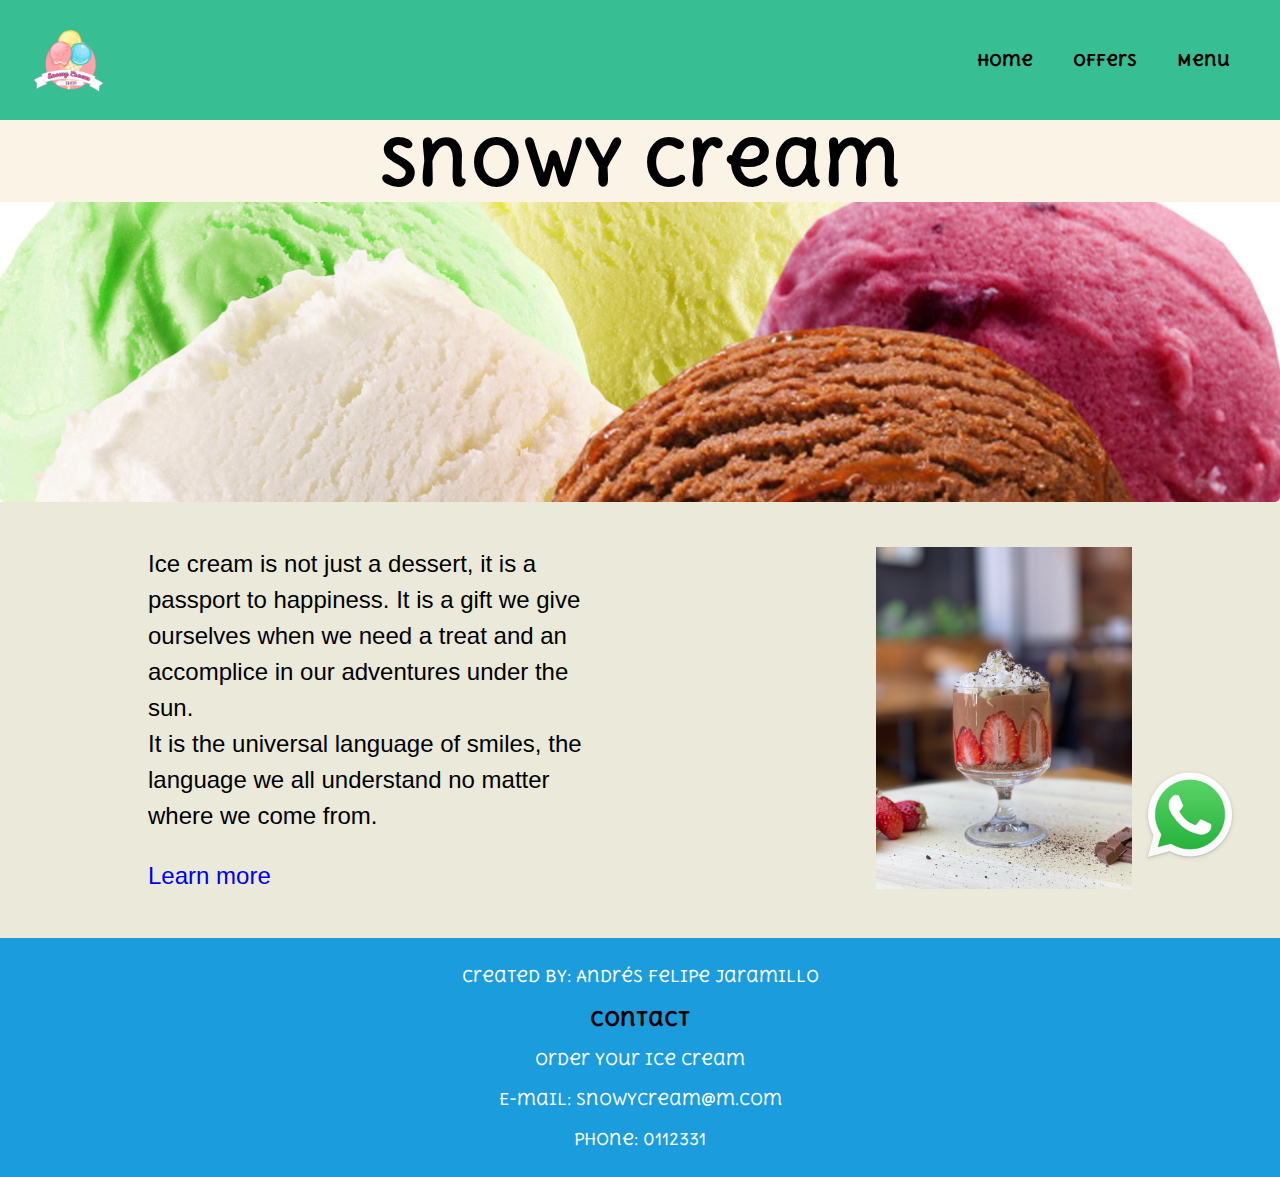
<file: index.html>
<!DOCTYPE html>
<html lang="es">
<head>
    <meta charset="UTF-8">
    <meta name="viewport" content="width=device-width, initial-scale=1.0">
    <link rel="preconnect" href="https://fonts.googleapis.com">
    <link rel="preconnect" href="https://fonts.gstatic.com" crossorigin>
    <link href="https://fonts.googleapis.com/css2?family=Delius+Unicase&display=swap" rel="stylesheet">
    <link rel="stylesheet" href="styles.css">
    <link rel="shortcut icon" href="icon.png">
    <title>Ice Cream</title>
</head>
<body>
    <header>
        <div class="logo">
            <img src="/png/logo.png" alt="Logo">
        </div>
        <nav class="aa">
            <ul>
                <li><a href="index.html">Home</a></li>
                <li><a href="aboutUs.html">Offers</a></li>
                <li><a href="contact.html">Menu</a></li>
            </ul>
        </nav>
    </header>
    <section class="hola">
        <h1>Snowy Cream</h1>
    </section>
    <div class="whatsapp-button">
        <a href="https://api.whatsapp.com/send?phone=1234567890" target="_blank">
        <img class="wpp" src="/png/wpp.png" alt="Whatsapp"> 
        </a>
    </div>
    <main>
        <div class="banner">
            <img src="/png/banner_helados.jpg" alt="Banner">
        </div>
        
        <div class="content">
            <div class="text">
                <p>Ice cream is not just a dessert, it is a passport to happiness. It is a gift we give ourselves when we need a treat and an accomplice in our adventures under the sun.
                  <br>  It is the universal language of smiles, the language we all understand no matter where we come from.</p>
                  <p><a href="information.html">Learn more</a></p>
            </div>
            <div class="image">
                <img src="/png/strawberry.jpg" alt="Imagen 1">
            </div>
        </div>
    </main>
    
    <footer>
        <p>Created by: Andrés Felipe Jaramillo</p>
        <div class="contact-info">
            <h2>Contact</h2>
            <p>Order your ice cream</p>
            <p>E-mail: <a href="mailto:snowycream@m.com">snowycream@m.com</a></p>
            <p>Phone: 0112331</p>
        </div>
    </footer>
</body>
</html>
</file>
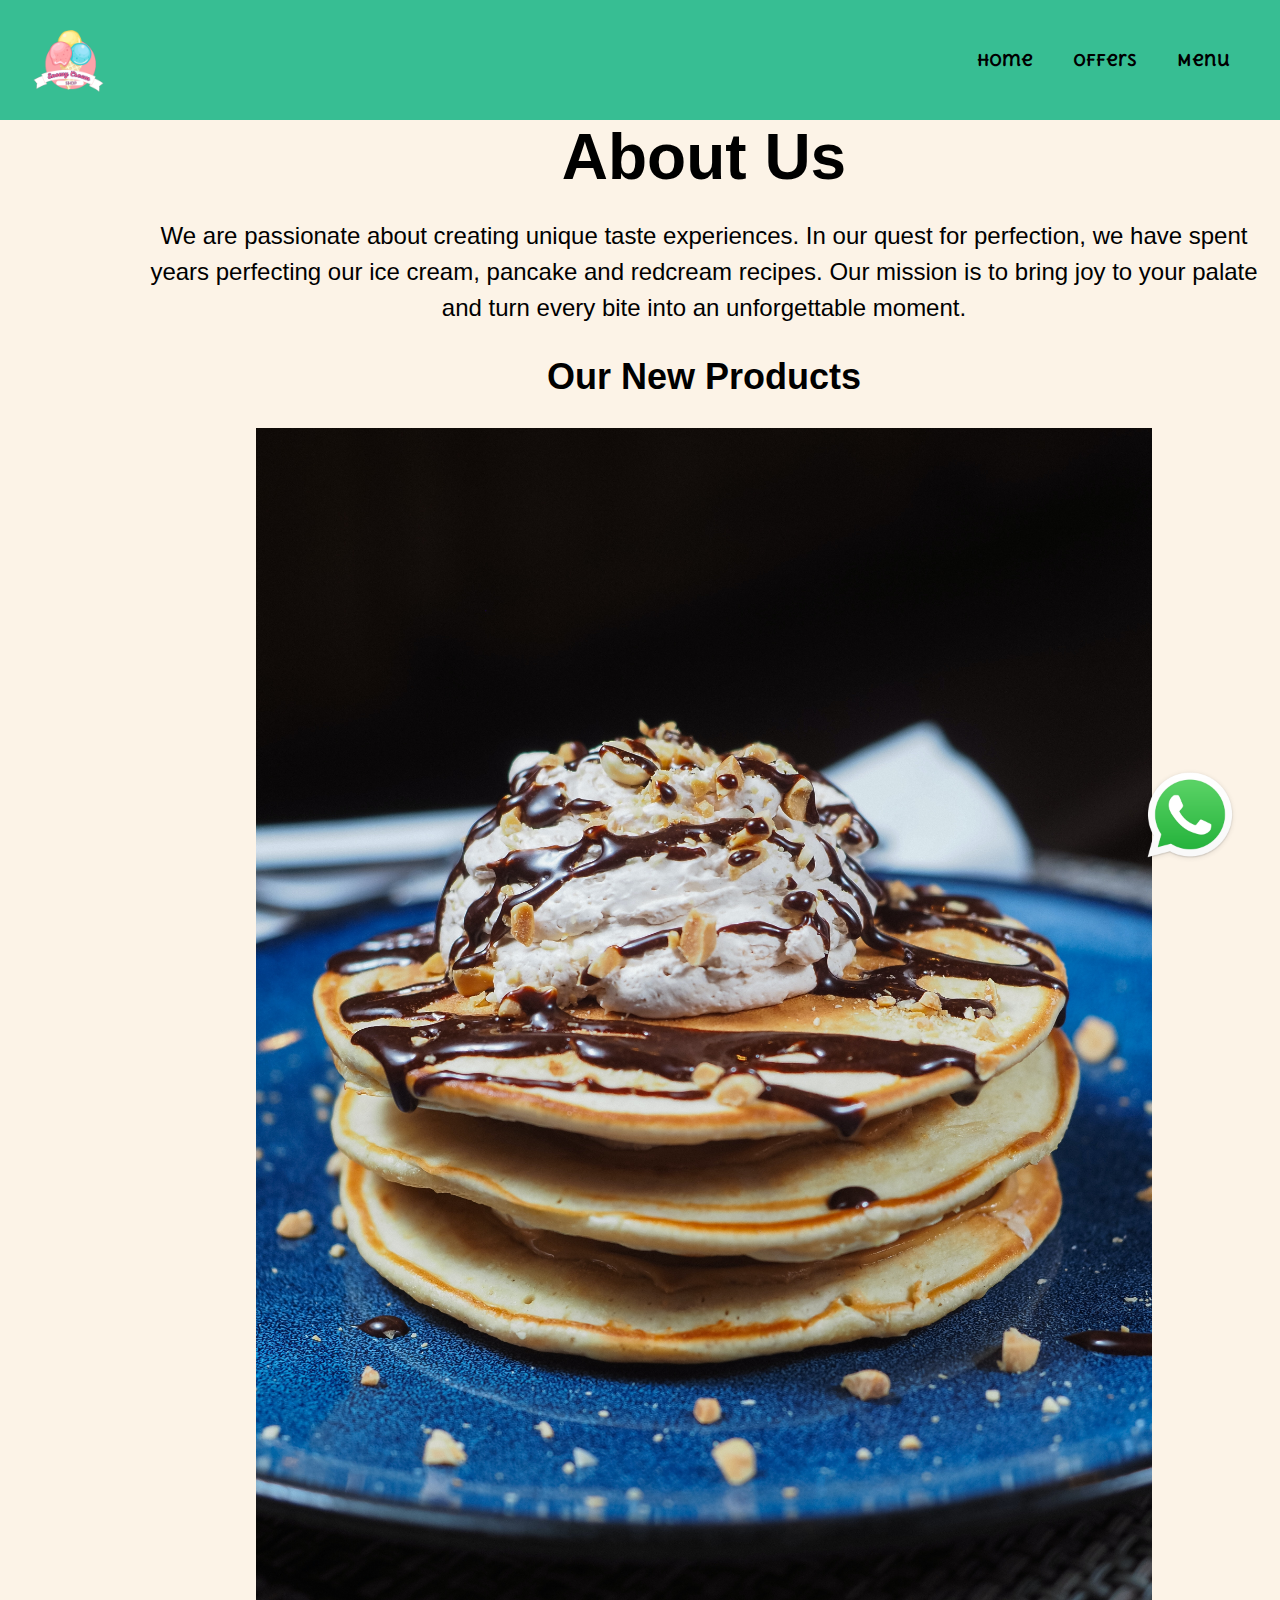
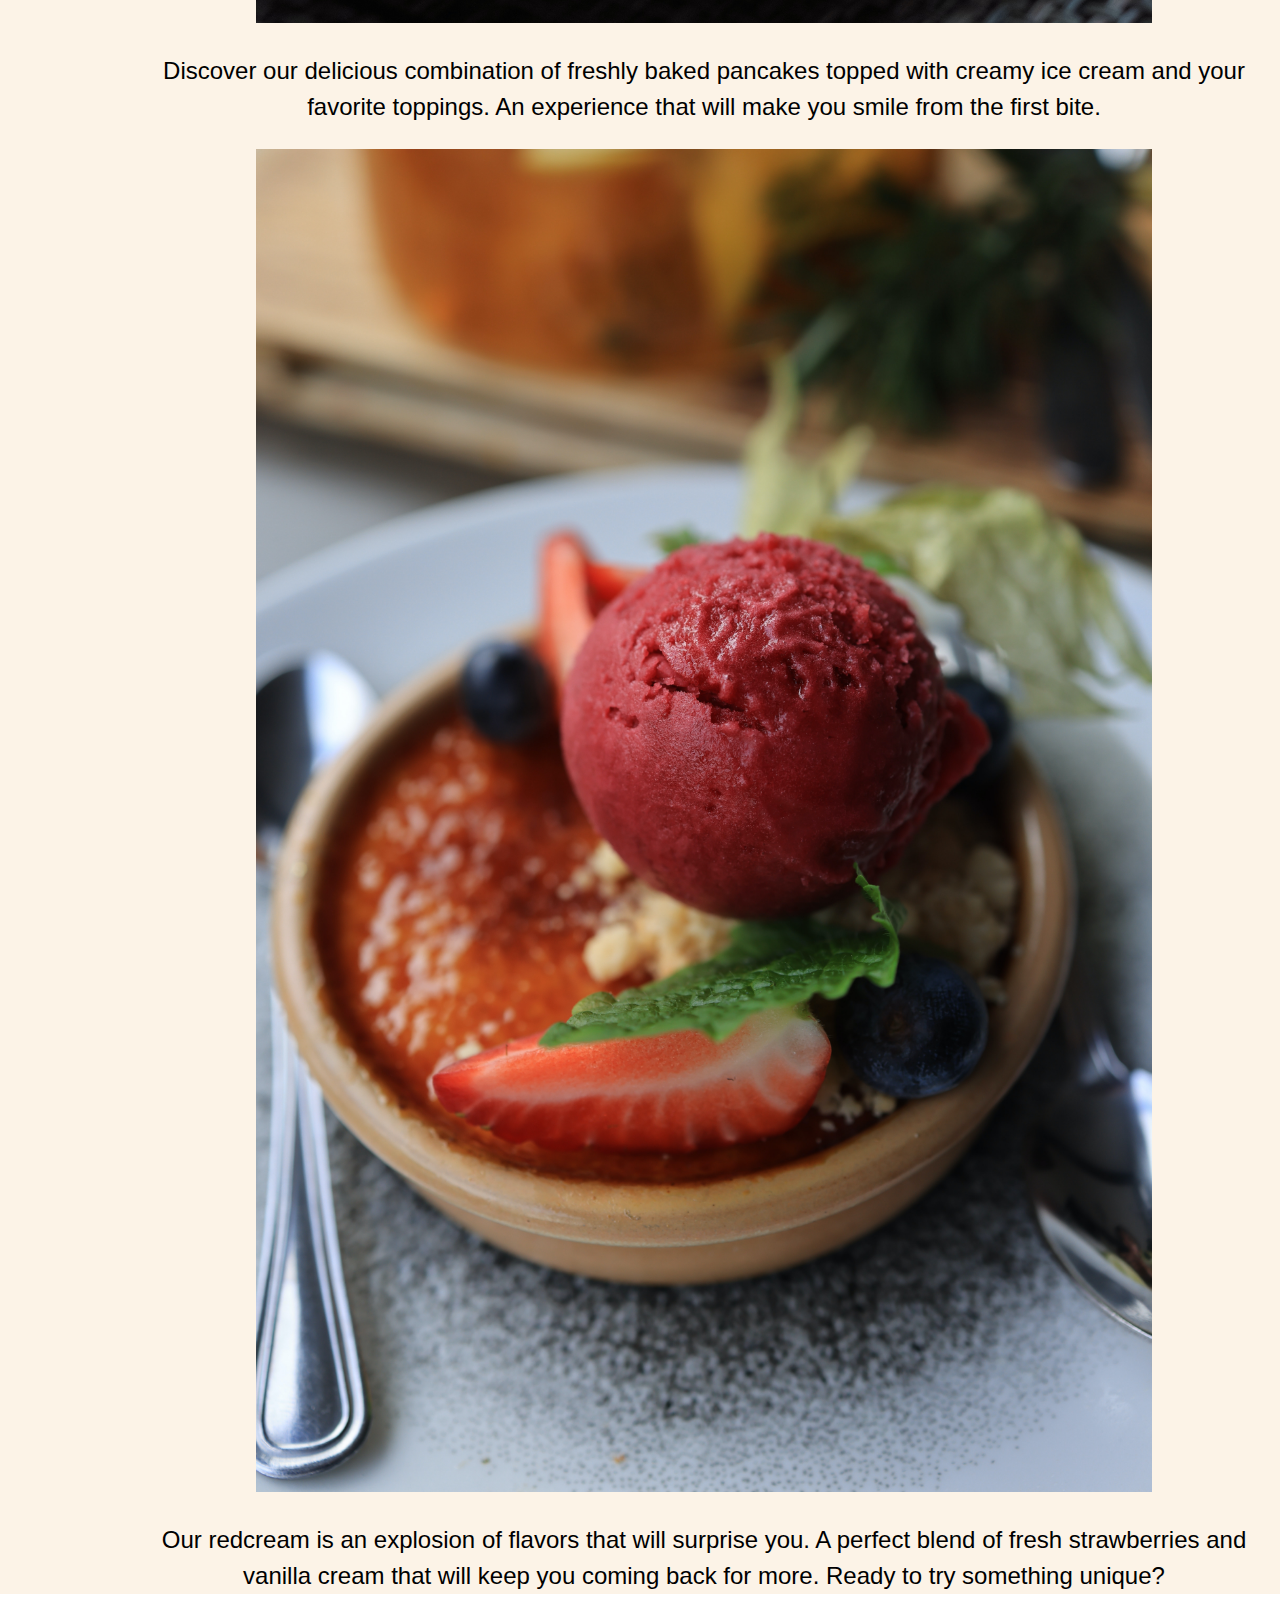
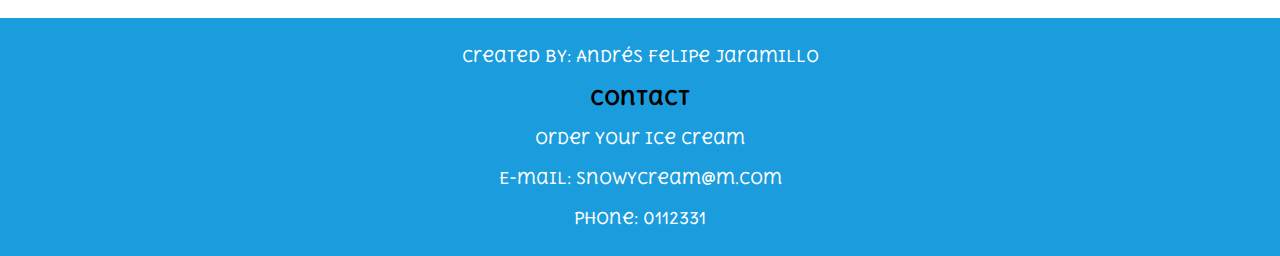
<file: aboutUs.html>
<!DOCTYPE html>
<html lang="es">
<head>
    <meta charset="UTF-8">
    <meta name="viewport" content="width=device-width, initial-scale=1.0">
    <link rel="preconnect" href="https://fonts.googleapis.com">
    <link rel="preconnect" href="https://fonts.gstatic.com" crossorigin>
    <link href="https://fonts.googleapis.com/css2?family=Delius+Unicase&display=swap" rel="stylesheet">
    <link rel="stylesheet" href="styles.css">
    <link rel="shortcut icon" href="icon.png">
    <title>Ice Cream</title>
</head>
<body>
    <header>
        <div class="logo">
            <img src="/png/logo.png" alt="Logo">
        </div>
        <nav>
            <ul>
                <li><a href="index.html">Home</a></li>
                <li><a href="about.html">Offers</a></li>
                <li><a href="contact.html">Menu</a></li>
            </ul>
        </nav>
    </header>
    <div class="whatsapp-button">
        <a href="https://api.whatsapp.com/send?phone=1234567890" target="_blank">
        <img class="wpp" src="/png/wpp.png" alt="Whatsapp"> 
        </a>
    </div>
    
    <main class="about">
        <section class="about-us">
            <h1>About Us</h1>
            <p>We are passionate about creating unique taste experiences. In our quest for perfection, we have spent years perfecting our ice cream, pancake and redcream recipes. Our mission is to bring joy to your palate and turn every bite into an unforgettable moment.</p>
        </section>
        
        <section class="new-products">
            <h2>Our New Products</h2>
            
            <div class="product">
                <img class="pan" src="/png/pancakes-ice.jpg" alt="Pancake con Helado">
                <p>Discover our delicious combination of freshly baked pancakes topped with creamy ice cream and your favorite toppings. An experience that will make you smile from the first bite.</p>
            </div>
            
            <div class="product">
                <img class="pan" src="/png/redcream.jpg" alt="Redcream">
                <p>Our redcream is an explosion of flavors that will surprise you. A perfect blend of fresh strawberries and vanilla cream that will keep you coming back for more. Ready to try something unique?</p>
            </div>
        </section> 
    </main>
    <footer>
        <p>Created by: Andrés Felipe Jaramillo</p>
        <div class="contact-info">
            <h2>Contact</h2>
            <p>Order your ice cream</p>
            <p>E-mail: <a href="mailto:snowycream@m.com">snowycream@m.com</a></p>
            <p>Phone: 0112331</p>
        </div>
    </footer>
</body>
</html>
</file>
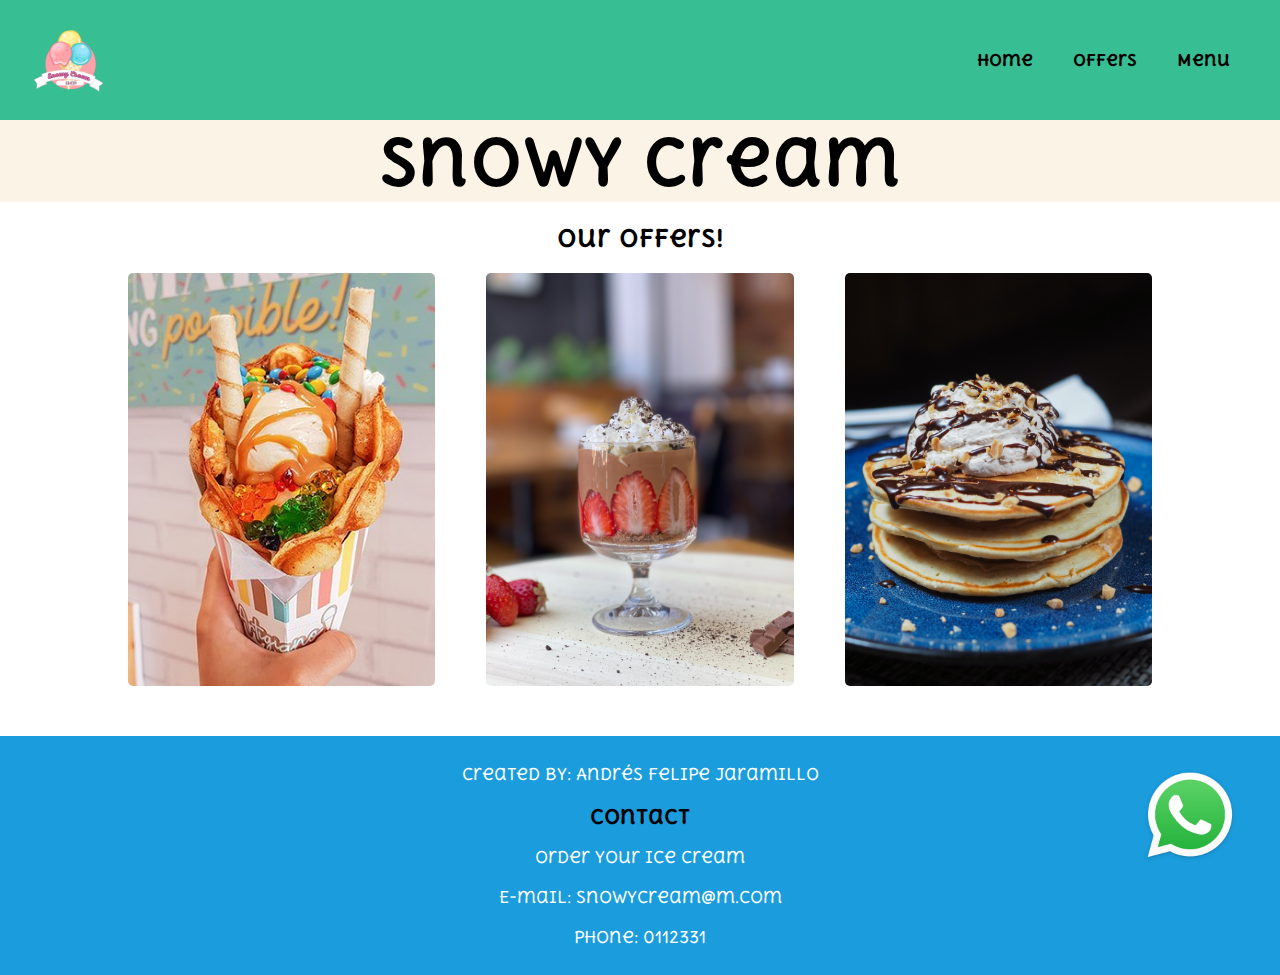
<file: benefitsTips.html>
<!DOCTYPE html>
<html lang="es">
<head>
    <meta charset="UTF-8">
    <meta name="viewport" content="width=device-width, initial-scale=1.0">
    <link rel="preconnect" href="https://fonts.googleapis.com">
    <link rel="preconnect" href="https://fonts.gstatic.com" crossorigin>
    <link href="https://fonts.googleapis.com/css2?family=Delius+Unicase&display=swap" rel="stylesheet">
    <link rel="stylesheet" href="styles.css">
    <link rel="shortcut icon" href="icon.png">
    <title>Ice Cream</title>
</head>
<body>
    <header>
        <div class="logo">
            <img src="/png/logo.png" alt="Logo">
        </div>
        <nav>
            <ul>
                <li><a href="index.html">Home</a></li>
                <li><a href="about.html">Offers</a></li>
                <li><a href="contact.html">Menu</a></li>
            </ul>
        </nav>
    </header>
    <section class="hola">
        <h1>Snowy Cream</h1>
    </section>
    <div class="whatsapp-button">
        <a href="https://api.whatsapp.com/send?phone=1234567890" target="_blank">
        <img class="wpp" src="/png/wpp.png" alt="Whatsapp"> 
        </a>
    </div>
    <h2>Our Offers!</h2>
    <main class="main1">
        <div class="image-container">
            <img src="/png/aa1.jpg" alt="Image 1">
        </div>
        <div class="image-container">
            <img src="/png/strawberry.jpg" alt="Image 2">
        </div>
        <div class="image-container">
            <img src="/png/pancakes-ice.jpg" alt="Image 3">
        </div>
    </main>
    <footer class="footer">
        <p>Created by: Andrés Felipe Jaramillo</p>
        <div class="contact-info">
            <h2>Contact</h2>
            <p>Order your ice cream</p>
            <p>E-mail: <a href="mailto:snowycream@m.com">snowycream@m.com</a></p>
            <p>Phone: 0112331</p>
        </div>
    </footer>
</body>
</html>
</file>
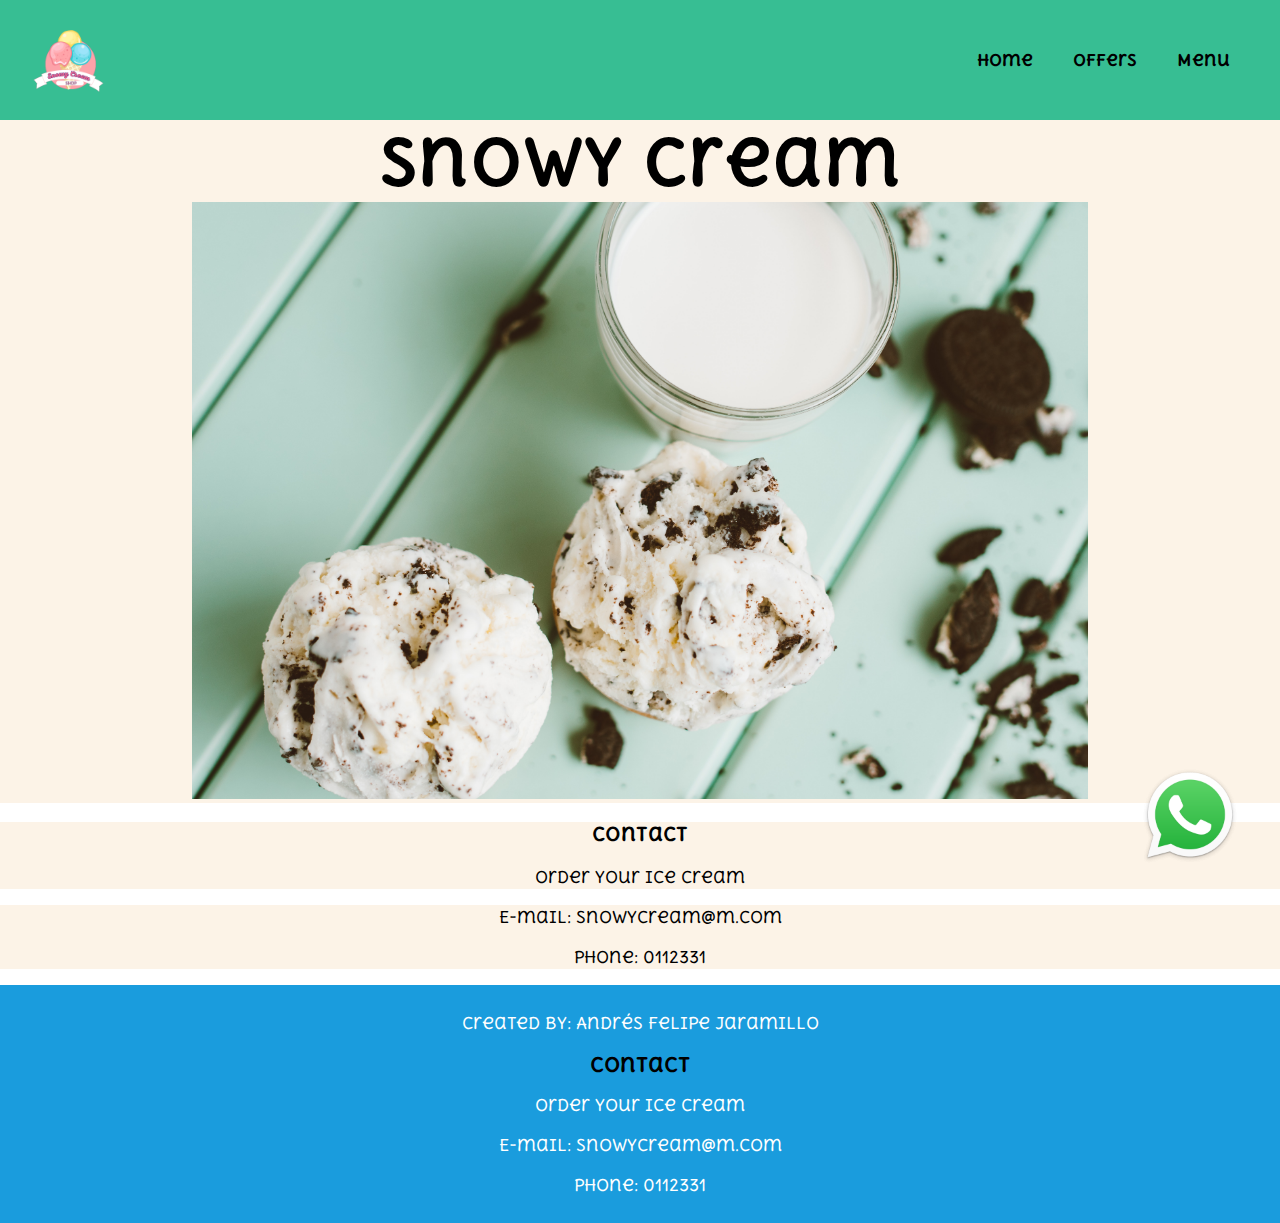
<file: contact.html>
<!DOCTYPE html>
<html lang="es">
<head>
    <meta charset="UTF-8">
    <meta name="viewport" content="width=device-width, initial-scale=1.0">
    <link rel="preconnect" href="https://fonts.googleapis.com">
    <link rel="preconnect" href="https://fonts.gstatic.com" crossorigin>
    <link href="https://fonts.googleapis.com/css2?family=Delius+Unicase&display=swap" rel="stylesheet">
    <link rel="stylesheet" href="styles.css">
    <link rel="shortcut icon" href="icon.png">
    <title>Ice Cream</title>
</head>
<body>
    <header>
        <div class="logo">
            <img src="/png/logo.png" alt="Logo">
        </div>
        <nav>
            <ul>
                <li><a href="index.html">Home</a></li>
                <li><a href="about.html">Offers</a></li>
                <li><a href="contact.html">Menu</a></li>
            </ul>
        </nav>
    </header>
    <section class="hola">
        <h1>Snowy Cream</h1>
    </section>
    <div class="whatsapp-button">
        <a href="https://api.whatsapp.com/send?phone=1234567890" target="_blank">
        <img class="wpp" src="/png/wpp.png" alt="Whatsapp"> 
        </a>
    </div>
    <div class="whatsapp-button">
        <a href="https://api.whatsapp.com/send?phone=1234567890" target="_blank">
        <img class="wpp" src="/png/wpp.png" alt="Whatsapp"> 
        </a>
    </div>
    <div class="contact-image">
        <img class="pan" src="/png/two-icecream.jpg" alt="Contact Image">
    </div>

    <section class="contact-info">
        <div class="contact-detail">
            <div class="con">
                <h3>Contact</h3>
                <p>Order your ice cream</p>
            </div>
            <div class="con">
                <p>E-mail: snowycream@m.com</p>
                <p>Phone: 0112331</p>
            </div>
        </div>
    </section>
    <footer>
        <p>Created by: Andrés Felipe Jaramillo</p>
        <div class="contact-info">
            <h2>Contact</h2>
            <p>Order your ice cream</p>
            <p>E-mail: <a href="mailto:snowycream@m.com">snowycream@m.com</a></p>
            <p>Phone: 0112331</p>
        </div>
    </footer>
</body>
</html>
</file>
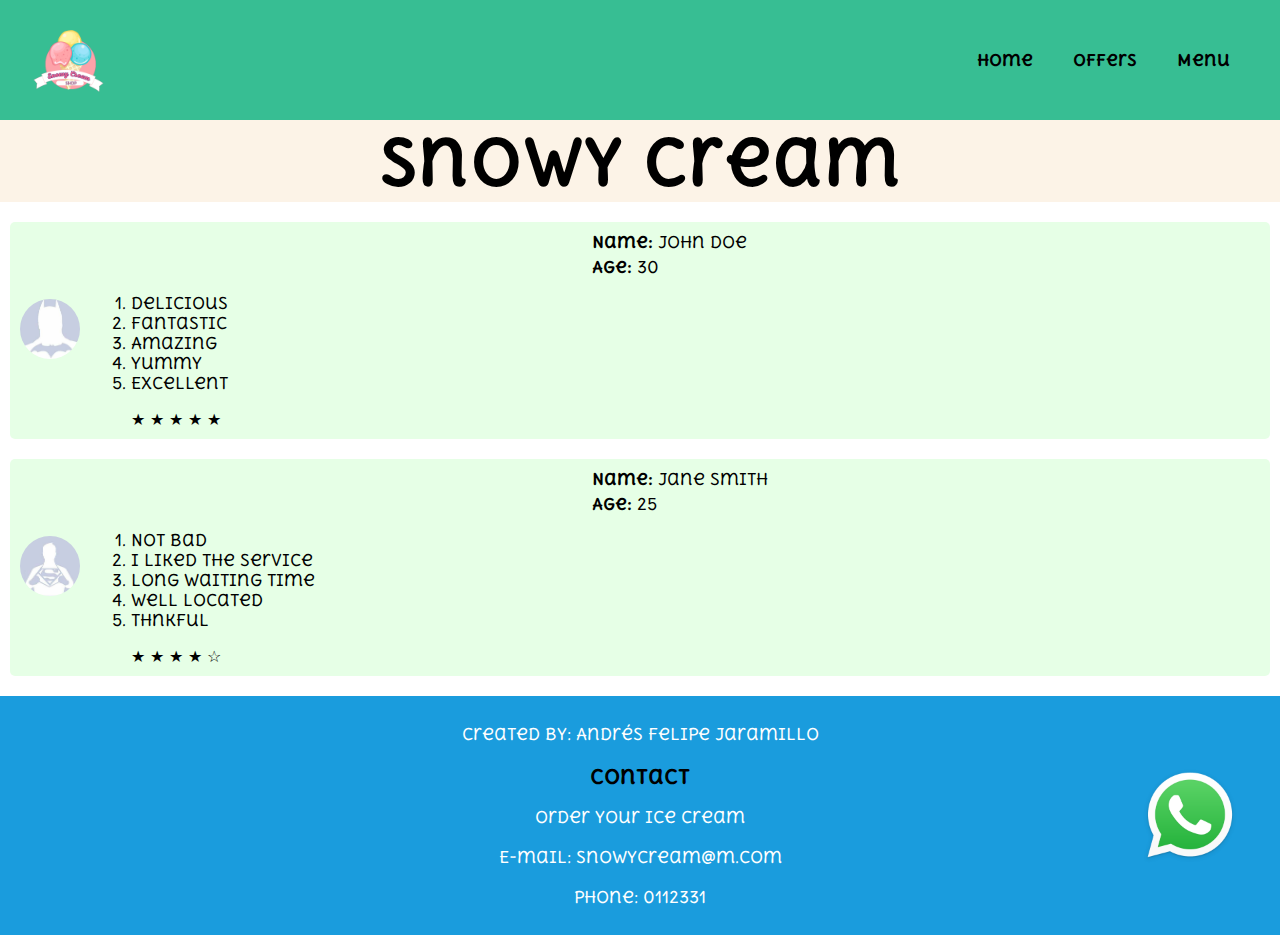
<file: information.html>
<!DOCTYPE html>
<html lang="es">
<head>
    <meta charset="UTF-8">
    <meta name="viewport" content="width=device-width, initial-scale=1.0">
    <link rel="preconnect" href="https://fonts.googleapis.com">
    <link rel="preconnect" href="https://fonts.gstatic.com" crossorigin>
    <link href="https://fonts.googleapis.com/css2?family=Delius+Unicase&display=swap" rel="stylesheet">
    <link rel="stylesheet" href="styles.css">
    <link rel="shortcut icon" href="icon.png">
    <title>Ice Cream</title>
</head>
<body>
    <header>
        <div class="logo">
            <img src="/png/logo.png" alt="Logo">
        </div>
        <nav>
            <ul>
                <li><a href="index.html">Home</a></li>
                <li><a href="about.html">Offers</a></li>
                <li><a href="contact.html">Menu</a></li>
            </ul>
        </nav>
    </header>
    <div class="whatsapp-button">
        <a href="https://api.whatsapp.com/send?phone=1234567890" target="_blank">
        <img class="wpp" src="/png/wpp.png" alt="Whatsapp"> 
        </a>
    </div>
    <section class="hola">
        <h1>Snowy Cream</h1>
    </section>
    <main class="main2">
    <div class="rating">
        <div class="user-profile">
            <img src="/png/bat.png" alt="">
        </div>
        <div class="user-info">
            <ul>
                <li><strong>Name:</strong> John Doe</li>
                <li><strong>Age:</strong> 30</li>
            </ul>
            <ol class="positive-words">
                <li>Delicious</li>
                <li>Fantastic</li>
                <li>Amazing</li>
                <li>Yummy</li>
                <li>Excellent</li>
            </ol>
            <section class="words">&#9733; &#9733; &#9733; &#9733; &#9733;</section>
        </div>
        
        <div class="rating-stars">
           
        </div>
    </div>

    <div class="rating">
        <div class="user-profile">
            <img src="/png/sup.png" alt="user profile">
        </div>
        <div class="user-info">
            <ul>
                <li><strong>Name:</strong> Jane Smith</li>
                <li><strong>Age:</strong> 25</li>
            </ul>
            <ol class="words">
                <li>Not bad</li>
                <li>I liked the service</li>
                <li>Long waiting time</li>
                <li>Well located</li>
                <li>Thnkful</li>
                
            </ol>
            <section class="words">&#9733; &#9733; &#9733; &#9733; &#9734;</section>
        </div>

    </div>
    </main>
    <footer>
        <p>Created by: Andrés Felipe Jaramillo</p>
        <div class="contact-info">
            <h2>Contact</h2>
            <p>Order your ice cream</p>
            <p>E-mail: <a href="mailto:snowycream@m.com">snowycream@m.com</a></p>
            <p>Phone: 0112331</p>
        </div>
    </footer>
</body>
</html>
</file>
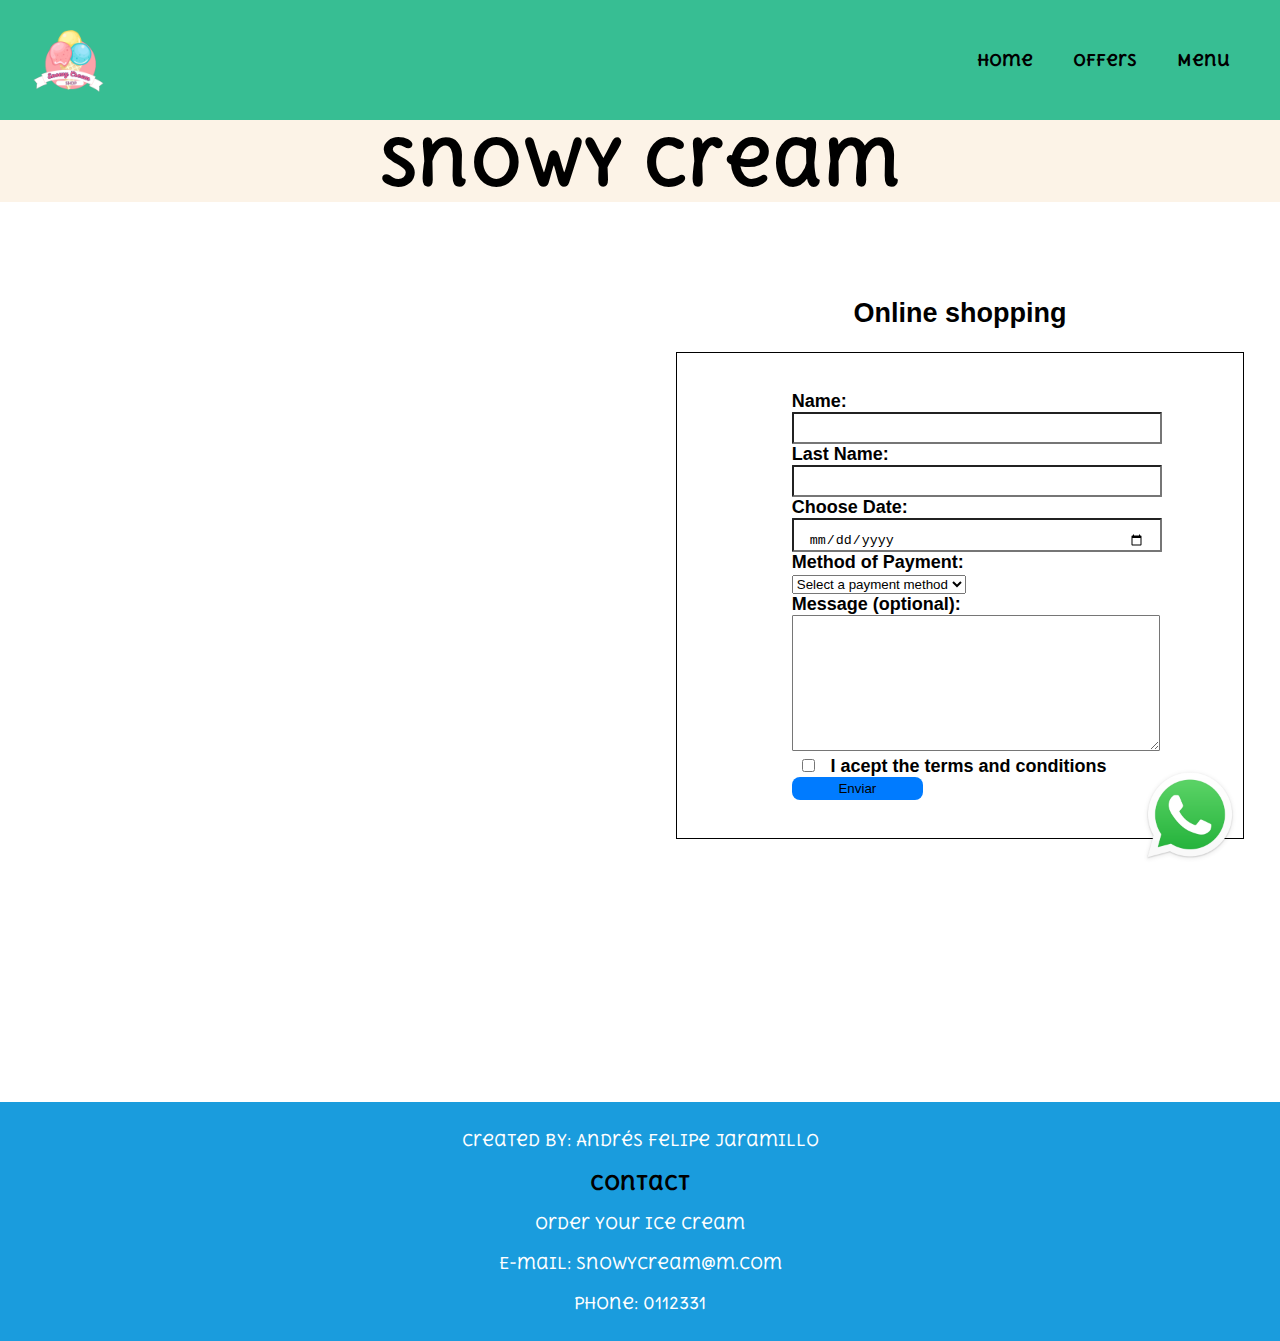
<file: raffle.html>
<!DOCTYPE html>
<html lang="es">
<head>
    <meta charset="UTF-8">
    <meta name="viewport" content="width=device-width, initial-scale=1.0">
    <link rel="preconnect" href="https://fonts.googleapis.com">
    <link rel="preconnect" href="https://fonts.gstatic.com" crossorigin>
    <link href="https://fonts.googleapis.com/css2?family=Delius+Unicase&display=swap" rel="stylesheet">
    <link rel="stylesheet" href="styles.css">
    <link rel="shortcut icon" href="icon.png">
    <title>Ice Cream</title>
</head>
<body>
    <header>
        <div class="logo">
            <img src="/png/logo.png" alt="Logo">
        </div>
        <nav>
            <ul>
                <li><a href="index.html">Home</a></li>
                <li><a href="about.html">Offers</a></li>
                <li><a href="contact.html">Menu</a></li>
            </ul>
        </nav>
    </header>
    <div class="hola">
        <h1>Snowy Cream</h1>
    </div>
    <div class="whatsapp-button">
        <a href="https://api.whatsapp.com/send?phone=1234567890" target="_blank">
        <img class="wpp" src="/png/wpp.png" alt="Whatsapp"> 
        </a>
    </div>

    <div class="contenedor">
        <div class="subcontenedor">
            <iframe src="https://www.google.com/maps/embed?pb=!1m18!1m12!1m3!1d109169.94900482534!2d-118.48903093586193!3d34.01351011251913!2m3!1f0!2f0!3f0!3m2!1i1024!2i768!4f13.1!3m3!1m2!1s0x80c2bb8939a908b1%3A0x7409fe2ff84261ed!2sSnowy%20Cream!5e0!3m2!1ses-419!2sco!4v1698107246364!5m2!1ses-419!2sco" width="600" height="450" style="border:0;" allowfullscreen="" loading="lazy" referrerpolicy="no-referrer-when-downgrade"></iframe>
        </div>
        <div class="subcontenedor" id="dos">
            <h2>Online shopping</h2>
        <form>
            <label for="nombre">Name:</label> <br>
            <input type="text" id="nombre" name="nombre" required>
            <br>
            <label for="apellido">Last Name:</label> <br>
            <input type="text" id="apellido" name="apellido" required>
            <br>
            <label for="fecha">Choose Date:</label> <br>
            <input type="date" id="fecha" name="fecha" required>
            <br>
            <label for="metodo-pago">Method of Payment:</label>
            <br>
            <select id="metodo-pago" name="metodo-pago" required>
                <option value="" disabled selected>Select a payment method</option>
                <option value="cash">Cash</option>
                <option value="credit-card">Credit Card</option>
                <option value="debit-card">Debit Card</option>
            </select>            
            <br>
            <label for="sugerencias">Message (optional):</label> <br>
            <textarea id="sugerencias" name="sugerencias" rows="8" required></textarea>
            <input class="checkbox" type="checkbox" id="terminos" name="terminos" required>
            <label for="terminos">I acept the terms and conditions</label> <br>
            <input class="boton" type="submit" value="Enviar">
        </form>
        </div>
    </div>
    <footer>
        <p>Created by: Andrés Felipe Jaramillo</p>
        <div class="contact-info">
            <h2>Contact</h2>
            <p>Order your ice cream</p>
            <p>E-mail: <a href="mailto:snowycream@m.com">snowycream@m.com</a></p>
            <p>Phone: 0112331</p>
        </div>
    </footer>
</body>
</html>
</file>
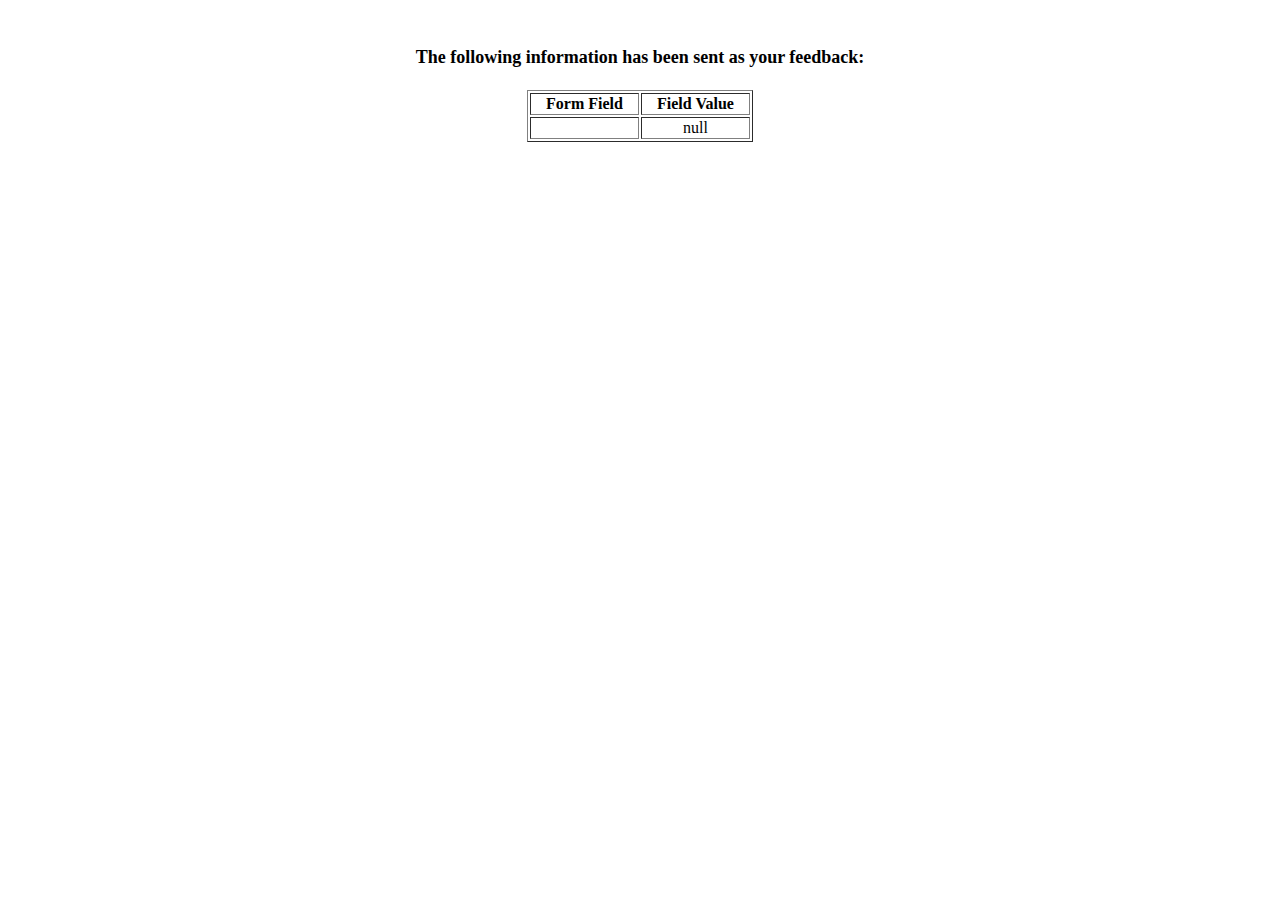
<file: show_data.html>
<html>
<head>
<title>Feedback Sent</title>
</head>
<body>
<p align=center>&nbsp;</p>
<h1 align=center><font size="+1">The following information has been sent as your
  feedback:</font></h1>

<table border="1" align=center width="226">
  <tr>
    <th align="center">Form Field</th>
    <th align="center">Field Value</th>
  </tr>

<script language="javascript">
var args = location.search.substr(1).split('&');
for (var i = 0; i < args.length; ++i) {
  var parts = args[i].split('=');
  if (parts != null) {
    var field = parts[0];
    var value = parts[1];
    if (value == null) {
      value = "null"
    }
    else {
      value = '"' + unescape(value.replace(/\+/g, ' ')) + '"';
    }

    document.writeln('<tr><td align="center">' + field + '</td>');
    document.writeln('<td align="center">' + value + '</td></tr>');
  }
}
</script>

<noscript>
<tr><td>
<p>You need to turn on Javascript in your browser.</p>

<p>In Microsoft Internet Explorer 4 or greater:</p>
<ul>
<li>From the "Tools" menu (in IE 4, it's the "View" menu), select "Internet Options".</li>
<li>Click on the "Security" tab.</li>
<li>Click on the "Custom Level" button. (In IE 4, select "Custom"
and then click on "Settings...".)</li>
<li>Under "Active scripting" make sure "Enable" is selected.</li>
</ul>

<p>In Netscape version 4 or greater:</p>
<ul>
<li>From the <b>Edit</b> menu, select <b>Preferences</b>.</li>
<li>In the <b>Category</b> list on the left, click on the word "Advanced".</li>
<li>In the panel on the right, make sure "Enable JavaScript" is checked.</li>
<li>Click the <b>OK</b> button.</li>
</ul>

</td></tr>
</noscript>

</table>
</body>
</html>
</file>
<file: styles.css>
body {
    font-family: 'Delius Unicase', cursive;
    box-sizing: border-box;
    margin: 0;
    padding: 0;
}

header {
    position: sticky;
    top: 0;
    display: flex;
    justify-content: space-between;
    align-items: center;
    background-color: #37BE93;
    padding: 10px 20px;
}
h1{
    font-size: 5vw;
    color: rgb(0, 0, 0);
    margin: 0;
    text-align: center;
}
.hola, .about{
    background-color: rgba(250, 235, 215, 0.59);
}

.about-us {
    margin-left: 10vw;
    font-family: 'Montserrat', sans-serif;
    font-size: 150%;
    text-align: center;
}
.con, .contact-image{
    width: 100%;
    text-align: center;
    background-color: rgba(250, 235, 215, 0.59);

}
.pan{
    width: 70vw;
    height: auto;
}
.logo {
    display: flex;
    align-items: center;
    box-sizing: border-box;
}

.logo img {
    max-width: 100px;
}

nav ul {
    list-style: none;
    display: flex;
}

nav li {
    margin-right: 20px;
}

nav a {
    text-decoration: none;
    color: rgb(0, 0, 0);
    font-weight: bold;
    padding: 10px;
    border-radius: 5px;
    transition: all 0.3s;
}

.banner img {
    display: flex;
    width: 100%;
    height: auto;
    object-fit: cover;
    border-radius: 5px;
    max-height: 300px;
    
}


.content {
    display: flex;
    justify-content: space-between;
    align-items: center;
    padding: 20px;
    background-color: rgba(215, 211, 180, 0.489);
}

.text {
    flex: 1;
    margin-right: 20vw;
    margin-left: 10vw;
    font-family: 'Montserrat', sans-serif;
    font-size: 150%;
}
p {
    line-height: 1.5;
}
a{
    text-decoration: none;
}

.new-products {
    margin-left: 10vw;
    font-family: 'Montserrat', sans-serif;
    font-size: 150%;
    text-align: center;

}
.image img {
    max-width: 20vw; 
    padding-right: 10vw;;
}
.whatsapp-button {
    position: fixed;
    bottom: 20px; 
    right: 20px; 
    color: white; 
    padding: 10px 20px;
    border-radius: 100%;
    z-index: 990;
    cursor: pointer;
    transition: all 0.3s;
    
}
.wpp{
    width: 100px;
    height: 100px;
}
.whatsapp-button:hover {
    background-color: #039c57;

}
h2{
    text-align: center;
}
.main1 {
    display: flex;
    justify-content: space-between; 
    width: 80%; 
    margin: 0 auto;
}
.main2 {
    display: flex;
    flex-direction: column;
    align-items: center;
    text-align: left;
    margin: 20px; 
    gap: 20px; 
}

.image-container {
    width: 30%; 
    max-height: 50vw;
    border-radius: 5px;
    overflow: hidden; 
    position: relative;
    transition: all 0.3s;
    cursor: pointer;
    margin-bottom: 20px;
}

.image-container img {
    width: 100%;
    height: 100%;
    object-fit: cover;
}
.rating {
    display: flex;
    align-items: center;
    background-color: #fff; 
    padding: 10px;
    border-radius: 5px;
    width: 100%;
}

.user-profile img {
    width: 60px;
    height: 60px;
    border-radius: 50%;
}

.user-profile img {
    width: 60px;
    height: 60px;
    border-radius: 50%;
}

.user-info ul {
    list-style: none;
    padding: 0;
    margin: 0;
}

.user-info ul li {
    margin-bottom: 5px;
    padding-left: 40vw;
}

.positive-words, .words {
    padding: 0;
    padding-left: 4vw;
}

.rating-stars {
    display: flex;
    font-size: 24px;
    margin-top: 10px;
    justify-content: flex-end;
}

.rating {
    background-color: #E6FFE6;
}

footer {
    text-align: center;
    background-color: #1A9CDD;
    padding: 10px 0;
}
.footer{
margin-top: 30px;
}
footer p {
    color: white;
}
.contact-info {
    font-size: 16px;
    margin-top: 10px;
}
.contact-info h2 {
    font-size: 20px;
    margin-bottom: 10px;
}
.contact-info a {
    color: #fff;
    text-decoration: none;
    transition: all 0.3s;
}
.contenedor {
    display: flex;
    width: 100vw;
    height: 100vh;
}

.subcontenedor {
    flex: 1;
    margin: 10px;
    justify-content: center;
    align-items: center;
    padding: 5vw 2vw;
}

.subcontenedor iframe {
    width: 100%;
    height: 100%;
}

#dos {
    font-family: Arial, Helvetica, sans-serif;
    font-weight: bold;
    font-size: large;
}

h2 {
    text-align: center;
}

form{
    padding: 3vw 9vw;
    border: 1px solid black;
    
}

input, textarea {
    width: 100%;
    padding-top: 12px;
    padding-left: 15px;
    padding-right: 15px;
    border-radius: 1px;
}

.boton {
    width: 39%;
    padding: 4px;
    border-radius: 8px;
    border: none;
    cursor: pointer;
    background-color: #007BFF;
}

.boton:hover {
    background-color: black;
    color: white;
}
.checkbox {
    padding: 0px;
    margin: 0px;
    width: 10%;
}


@media screen and (min-width: 325px) and (max-width: 768px) {
    header {
        position: sticky;
        top: 0;
        display: flex;
        flex-direction: column;
        justify-content: center;
        align-items: center;
        background-color: #37BE93;
        padding: 10px 20px;
    }
    .aa, ul{
        display: flex;
        flex-direction: column;
        justify-content: space-around;
        align-items: center;
        color: black;
    }
    
    .logo {
        margin-bottom: 10px;
    }
    
    nav ul {
        list-style: none; 
    }
    
    nav li {
        margin-bottom: 5px; 
    }
    
    nav a {
        text-decoration: none;
        color: white;
        font-weight: bold;
        font-size: 18px;
        display: block; 
        margin-bottom: 10px;
    }
    
    .contenedor {
        flex-direction: column;
        width: 100%;
        padding: 3vw; 
    }

    .subcontenedor iframe {
        width: 100%;
        height: 300px;
        margin: 10px;
    }

    #dos {
        display: flex;
        flex-direction: column;
        
        font-size: x-large; 
    }

    input, textarea {
        padding-top: 8px; 
    }
    .checkbox {
        padding: 0px;
        margin: 0px;
        width: 10%;
        

    }
    .boton {
       width: 30%; 
    }
}


@media only screen and (max-width: 325px) {
    header {
        position: sticky;
        top: 0;
        display: flex;
        flex-direction: column;
        justify-content: center;
        align-items: center;
        background-color: #37BE93;
        padding: 10px 20px;
    }
    .aa, ul{
        display: flex;
        flex-direction: column;
        justify-content: space-around;
        align-items: center;
        color: black;
    }
    
    .logo {
        margin-bottom: 10px; 
    }
    
    nav ul {
        list-style: none; 
    }
    
    nav li {
        margin-bottom: 5px; 
    }
    
    nav a {
        text-decoration: none;
        color: white;
        font-weight: bold;
        font-size: 18px;
        display: block; 
        margin-bottom: 10px;
    
    .contenedor {
        flex-direction: column;
        width: 100%;
        padding: 5vw;
    }
    .subcontenedor iframe {
        width: 100%;
        height: 300px;
        margin: 10px;
    }
    .boton {
        width: 30%; 
     }
}
}
</file>
